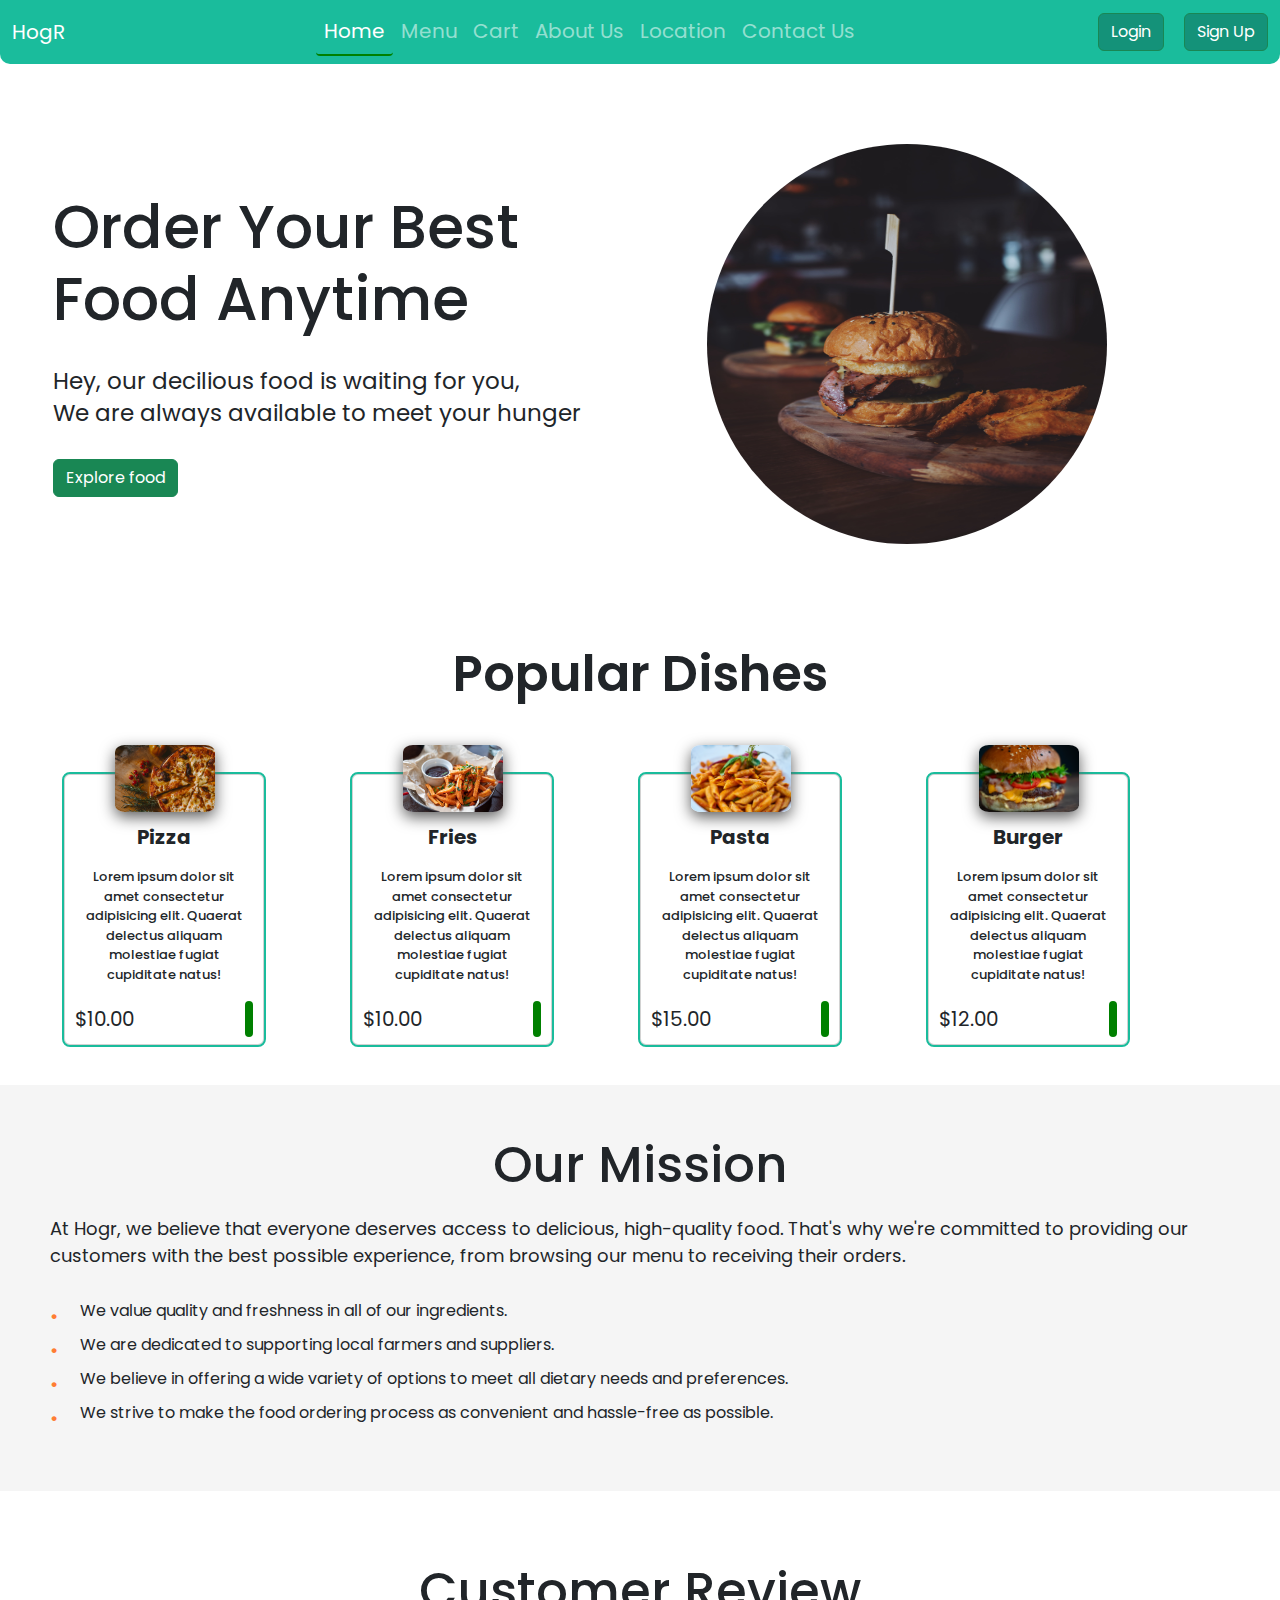
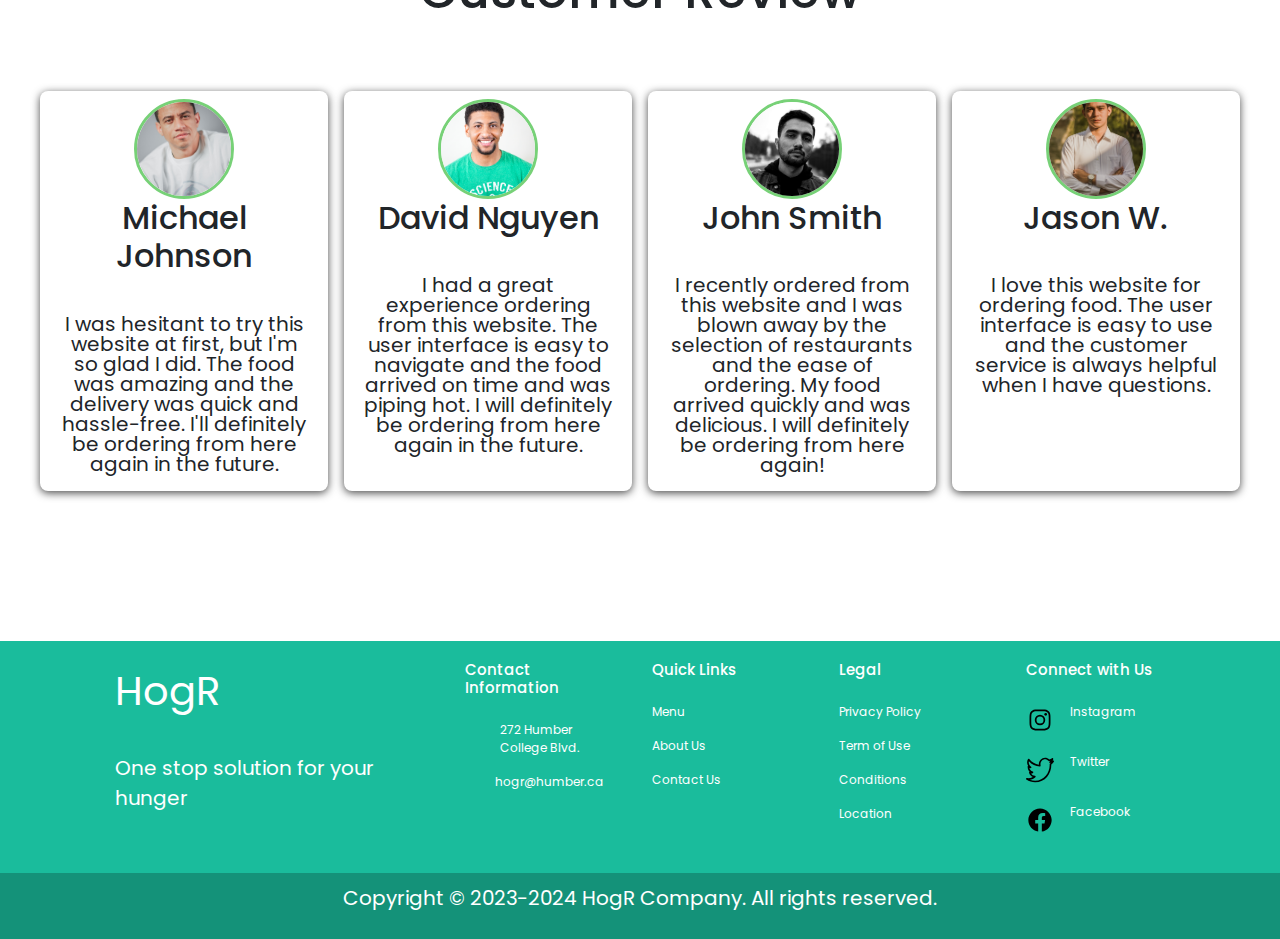
<file: index.html>
<!DOCTYPE html>
<html lang="en">
  <head>
    <meta charset="utf-8">
    <title>HogR</title>
    <meta name="viewport" content="width=device-width, initial-scale=1">
    <link href="https://cdn.jsdelivr.net/npm/bootstrap@5.2.3/dist/css/bootstrap.min.css" rel="stylesheet">
    <link rel="stylesheet" type="text/css" href="style/header.css">
    <link rel="stylesheet" type="text/css" href="style/index.css">
    <link rel="stylesheet" type="text/css" href="style/footer.css">
    <script src="https://ajax.googleapis.com/ajax/libs/jquery/3.4.1/jquery.min.js"></script>
    <script src="https://cdn.jsdelivr.net/npm/bootstrap@5.2.3/dist/js/bootstrap.bundle.min.js"></script>
    <link rel="stylesheet" href="https://cdnjs.cloudflare.com/ajax/libs/font-awesome/6.3.0/css/all.min.css" integrity="sha512-SzlrxWUlpfuzQ+pcUCosxcglQRNAq/DZjVsC0lE40xsADsfeQoEypE+enwcOiGjk/bSuGGKHEyjSoQ1zVisanQ==" crossorigin="anonymous" referrerpolicy="no-referrer" />

    <!-- <script src="script/index.js"></script> -->
  </head>

  <body>
    <div class="main-navbar">
      <nav class="navbar navbar-expand-sm navbar-dark bg-dark justify-content-center">
        <div class="container-fluid">
          <a class="navbar-brand" href="javascript:void(0)">HogR</a>
          <button class="navbar-toggler" type="button" data-bs-toggle="collapse" data-bs-target="#mynavbar">
            <span class="navbar-toggler-icon"></span>
          </button>
          <div class="collapse navbar-collapse justify-content-center" id="mynavbar">
            <!-- <ul class="navbar-nav me-auto "></ul> -->
            <div class="d-flex">
              <ul class="navbar-nav me-auto">
                <li class="nav-item">
                  <a class="nav-link active" href="javascript:void(0)">Home</a>
                </li>
                <li class="nav-item">
                  <a class="nav-link" href="./pages/menu.html">Menu</a>
                </li>
                <li class="nav-item">
                  <a class="nav-link" href="./pages/cart.html">Cart</a>
                </li>
                <li class="nav-item">
                  <a class="nav-link" href="./pages/aboutUs.html">About Us</a>
                </li>
                <li class="nav-item">
                  <a class="nav-link" href="./pages/Location/location.html">Location</a>
                </li>
                <li class="nav-item">
                  <a class="nav-link" href="./pages/contactUs.html">Contact Us</a>
                </li>
              </ul>
            </div>

            <!-- <div class="d-flex float-right">
              <button type="button" class="btn btn-success">Login</button>
              <button type="button" class="btn btn-success">Sign Up</button>
            </div> -->

          </div>
          <div class="d-flex flex-row authButtons">
            <button type="button" class="btn btn-success login"><a href="./pages/login.html" class="lsbtn">Login</a></button>
            <button type="button" class="btn btn-success"><a href="./pages/signup.html" class="lsbtn">Sign Up</a></button>
          </div>
        </div>
      </nav>
    </div>

    <section class="grid">
      <div class="mainContent">
        <div class="content-left">
          <div class="info">
            <h2>Order Your Best <br>Food Anytime</h2>
            <p>Hey, our decilious food is waiting for you, <br>
              We are always available to meet your hunger</p>
          </div>
          <button type="button" class="btn btn-success"><a href="./pages/menu.html">Explore food</a></button>
        </div>
        <div class="content-right">
          <img src="./images/burger3.jpg" alt="burger">
        </div>
      </div>
    </section>

    <section class="category">
      <div class="list-items">
        <h3> Popular Dishes</h3>
        <div class="card-list">
          <div class="card">
            <img src="./images/pizza1.jpg" alt="pizza">
            <div class="food-title">
              <h1>Pizza</h1>
            </div>
            <div class="desc-food">
              <p>Lorem ipsum dolor sit amet consectetur adipisicing elit. Quaerat delectus aliquam molestiae fugiat cupiditate natus!</p>
            </div>
            <div class="price">$10.00 <span><i class="fa fa-plus" aria-hidden="true"></i></span></div>
          </div>

          <div class="card">
            <img src="./images/fries.jpg" alt="pizza">
            <div class="food-title">
              <h1>Fries</h1>
            </div>
            <div class="desc-food">
              <p>Lorem ipsum dolor sit amet consectetur adipisicing elit. Quaerat delectus aliquam molestiae fugiat cupiditate natus!</p>
            </div>
            <div class="price">$10.00 <span><i class="fa fa-plus" aria-hidden="true"></i></span></div>
          </div>

          <div class="card">
            <img src="./images/pasta2.jpg" alt="pizza">
            <div class="food-title">
              <h1>Pasta</h1>
            </div>
            <div class="desc-food">
              <p>Lorem ipsum dolor sit amet consectetur adipisicing elit. Quaerat delectus aliquam molestiae fugiat cupiditate natus!</p>
            </div>
            <div class="price">$15.00 <span><i class="fa fa-plus" aria-hidden="true"></i></span></div>
          </div>

          <div class="card">
            <img src="./images/burger2.jpg" alt="pizza">
            <div class="food-title">
              <h1>Burger</h1>
            </div>
            <div class="desc-food">
              <p>Lorem ipsum dolor sit amet consectetur adipisicing elit. Quaerat delectus aliquam molestiae fugiat cupiditate natus!</p>
            </div>
            <div class="price">$12.00 <span><i class="fa fa-plus" aria-hidden="true"></i></span></div>
          </div>
          
        </div>
      </div>
    </section>

    <section class="mission">
      <h2>Our Mission</h2>
      <p>At Hogr, we believe that everyone deserves access to delicious, high-quality food. That's why we're committed to providing our customers with the best possible experience, from browsing our menu to receiving their orders.</p>
      <ul>
        <li>We value quality and freshness in all of our ingredients.</li>
        <li>We are dedicated to supporting local farmers and suppliers.</li>
        <li>We believe in offering a wide variety of options to meet all dietary needs and preferences.</li>
        <li>We strive to make the food ordering process as convenient and hassle-free as possible.</li>
      </ul>
    </section>

    <section class="review" id="review">
      <h3> Customer Review </h3>
      <div class="review-box">
        <div class="review-card">
          <div class="review-profile">
            <img src="./images/user1.jpg" alt="user1">
          </div>
          <div class="review-text">
            <h2 class="name">Michael Johnson</h2>
            <div class="review-icon">
              <i class="fa-solid fa-star"></i>
              <i class="fa-solid fa-star"></i>
              <i class="fa-solid fa-star"></i>
              <i class="fa-solid fa-star"></i>
              <i class="fa-solid fa-star-half-stroke"></i>
            </div>
            <div class="review-social">
              <i class="fa-brands fa-facebook-f"></i>
              <i class="fa-brands fa-instagram"></i>
              <i class="fa-brands fa-twitter"></i>
              <i class="fa-brands fa-linkedin-in"></i>
            </div>
            <p>
              I was hesitant to try this website at first, but I'm so glad I did. The food was amazing and the delivery was quick and hassle-free. I'll definitely be ordering from here again in the future.            </p>
          </div>
  
        </div>

        <div class="review-card">
          <div class="review-profile">
            <img src="./images/user2.jpg" alt="user1">
          </div>
          <div class="review-text">
            <h2 class="name">David Nguyen</h2>
            <div class="review-icon">
              <i class="fa-solid fa-star"></i>
              <i class="fa-solid fa-star"></i>
              <i class="fa-solid fa-star"></i>
              <i class="fa-solid fa-star"></i>
              <i class="fa-solid fa-star-half-stroke"></i>
            </div>
            <div class="review-social">
              <i class="fa-brands fa-facebook-f"></i>
              <i class="fa-brands fa-instagram"></i>
              <i class="fa-brands fa-twitter"></i>
              <i class="fa-brands fa-linkedin-in"></i>
            </div>
            <p>
              I had a great experience ordering from this website. The user interface is easy to navigate and the food arrived on time and was piping hot. I will definitely be ordering from here again in the future.            </p>
          </div>
          
        </div>

        <div class="review-card">
          <div class="review-profile">
            <img src="./images/user3.jpg" alt="user1">
          </div>
          <div class="review-text">
            <h2 class="name">John Smith</h2>
            <div class="review-icon">
              <i class="fa-solid fa-star"></i>
              <i class="fa-solid fa-star"></i>
              <i class="fa-solid fa-star"></i>
              <i class="fa-solid fa-star"></i>
              <i class="fa-solid fa-star-half-stroke"></i>
            </div>
            <div class="review-social">
              <i class="fa-brands fa-facebook-f"></i>
              <i class="fa-brands fa-instagram"></i>
              <i class="fa-brands fa-twitter"></i>
              <i class="fa-brands fa-linkedin-in"></i>
            </div>
            <p>
              I recently ordered from this website and I was blown away by the selection of restaurants and the ease of ordering. My food arrived quickly and was delicious. I will definitely be ordering from here again!            </p>
          </div>
  
        </div>

        <div class="review-card">
          <div class="review-profile">
            <img src="./images/user4.jpg" alt="user1">
          </div>
          <div class="review-text">
            <h2 class="name">Jason W.</h2>
            <div class="review-icon">
              <i class="fa-solid fa-star"></i>
              <i class="fa-solid fa-star"></i>
              <i class="fa-solid fa-star"></i>
              <i class="fa-solid fa-star"></i>
              <i class="fa-solid fa-star-half-stroke"></i>
            </div>
            <div class="review-social">
              <i class="fa-brands fa-facebook-f"></i>
              <i class="fa-brands fa-instagram"></i>
              <i class="fa-brands fa-twitter"></i>
              <i class="fa-brands fa-linkedin-in"></i>
            </div>
            <p>
              I love this website for ordering food. The user interface is easy to use and the customer service is always helpful when I have questions.            </p>
          </div>
  
        </div>

      </div>
    </section>

    <!-- Footer start -->
    <footer class="footer">
      <div class="top">
        <div class="content">
          <a href="" class="logo">HogR</a>
          <p>
            One stop solution for your hunger
          </p>
        </div>
  
        <div class="links">
          <div class="link">
            <h4>Contact Information</h4>
            <div>
              <i class="fa fa-location-pin"></i>
              <span>272 Humber College Blvd.</span>
            </div>
            <div>
              <i class="fa-sharp fa-regular fa-envelope"></i>
              <span>hogr@humber.ca</span>
            </div>
          </div>
  
          <div class="link">
            <h4>Quick Links</h4>
            <a href="./pages/menu.html"">Menu</a>
            <a href="./pages/aboutUs.html">About Us</a>
            <a href="./pages/contactUs.html">Contact Us</a>
          </div>
  
          <div class="link">
            <h4>Legal</h4>
            <a href="./pages/Location/privacy.html">Privacy Policy</a>
            <a href="./pages/Location/terms.html">Term of Use</a>
            <a href="./pages/Location/terms.html">Conditions</a>
            <a href="./pages/Location/location.html">Location</a>
          </div>
  
          <div class="link">
            <h4>Connect with Us</h4>
            <div>
              <img src="./images/instagram.svg" alt="" />
              <a href="https://www.instagram.com/"><span>Instagram</span></a>
            </div>
            <div>
              <img src="./images/twitter.svg" alt="" />
              <a href="https://twitter.com/?lang=en-ca"><span>Twitter</span></a>
            </div>
            <div>
              <img src="./images/facebook.svg" alt="" />
              <a href="https://www.facebook.com/"><span>Facebook</span></a>
            </div>
          </div>
        </div>
      </div>
      <div class="bottom">
      <p>Copyright © 2023-2024 HogR Company. All rights reserved.</p>
      </div>
    </footer>
    <!-- Footer ends -->
    
    <!-- JS LOAD -->
    
   
  </body>
</html>
</file>
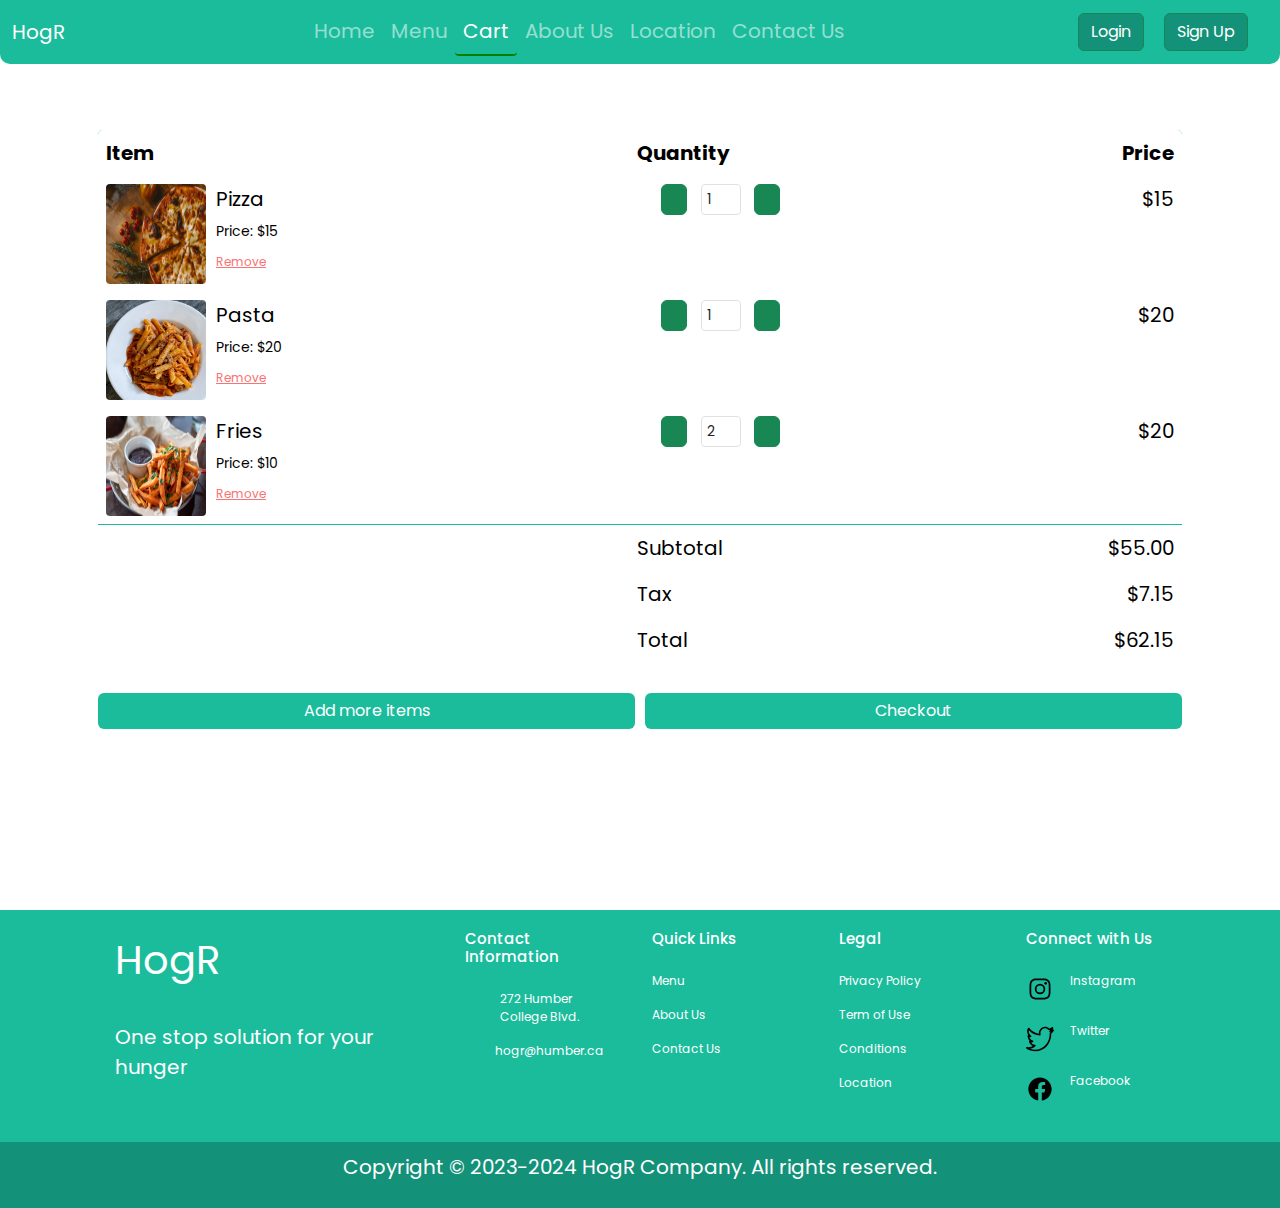
<file: pages/cart.html>
<!DOCTYPE html>
<html lang="en">
  <head>
    <meta charset="utf-8">
    <title>HogR</title>
    <meta name="viewport" content="width=device-width, initial-scale=1">
    <link href="https://cdn.jsdelivr.net/npm/bootstrap@5.2.3/dist/css/bootstrap.min.css" rel="stylesheet">
    <link rel="stylesheet" type="text/css" href="../style/header.css">
    <link rel="stylesheet" type="text/css" href="../style/cart.css">
    <link rel="stylesheet" type="text/css" href="../style/footer.css">
    <script src="https://ajax.googleapis.com/ajax/libs/jquery/3.4.1/jquery.min.js"></script>
    <script src="https://cdn.jsdelivr.net/npm/bootstrap@5.2.3/dist/js/bootstrap.bundle.min.js"></script>
    <link rel="stylesheet" href="https://cdnjs.cloudflare.com/ajax/libs/font-awesome/6.3.0/css/all.min.css" integrity="sha512-SzlrxWUlpfuzQ+pcUCosxcglQRNAq/DZjVsC0lE40xsADsfeQoEypE+enwcOiGjk/bSuGGKHEyjSoQ1zVisanQ==" crossorigin="anonymous" referrerpolicy="no-referrer" />
    <script src="../script/cart.js"></script>
    
  </head>

  <body>
    <!-- Navbar stats -->
    <div class="main-navbar">
      <nav class="navbar navbar-expand-sm navbar-dark bg-dark">
        <div class="container-fluid">
          <a class="navbar-brand" href="javascript:void(0)">HogR</a>
          <button class="navbar-toggler" type="button" data-bs-toggle="collapse" data-bs-target="#mynavbar">
            <span class="navbar-toggler-icon"></span>
          </button>
          <div class="collapse navbar-collapse justify-content-center" id="mynavbar">
            <!-- <ul class="navbar-nav me-auto "></ul> -->
            <div class="d-flex">
              <ul class="navbar-nav me-auto">
                <li class="nav-item">
                  <a class="nav-link" href="../index.html">Home</a>
                </li>
                <li class="nav-item">
                  <a class="nav-link" href="../pages/menu.html">Menu</a>
                </li>
                <li class="nav-item">
                  <a class="nav-link active" href="#">Cart</a>
                </li>
                <li class="nav-item">
                  <a class="nav-link" href="../pages/aboutUs.html">About Us</a>
                </li>
                <li class="nav-item">
                  <a class="nav-link" href="./Location/location.html">Location</a>
                </li>
                <li class="nav-item">
                  <a class="nav-link" href="../pages/contactUs.html">Contact Us</a>
                </li>
              </ul>
            </div>
          </div>
          <div class="d-flex flex-row authButtons">
            <button type="button" class="btn btn-success login"><a href="../pages/login.html" class="lsbtn">Login</a></button>
            <button type="button" class="btn btn-success login"><a href="../pages/signup.html" class="lsbtn">Sign Up</a></button>
          </div>
        </div>
      </nav>
    </div>
    <!-- Navbar ends -->
    <div class="container">
      <div class="card">

        <!-- Cart data -->
        <div class="card-body" id="cardBody">
          <!-- static data -->
          <table class="table table-responsive table-borderless">
            <thead>
              <tr>
                <th>Item</th>
                <th>Quantity</th>
                <th>Price</th>
              </tr>
            </thead>
            <tbody id="cart-items">
                <!-- <tr>
                  <td>
                    <div class="cart-info">
                      <img src="../images/pizza1.jpg" alt="pizza" class="cartImage" />
                      <div>
                        <p class="cart-item-name">Pizza</p>
                        <small>Price: $15.00</small>
                        <br>
                        <a>Remove</a>
                      </div>
                    </div>
                  </td>
                  <td class="quantity">
                    <button class="btn btn-success">
                      <i class="fa fa-minus" aria-hidden="true" id="decreaseQuantity1"></i>
                    </button>
                    <input
                      type="number"
                      value="1"
                      class="form-control form-control-sm quantity"
                      id="quantityNumber1"
                    />
                    <button class="btn btn-success">
                      <i class="fa fa-plus" aria-hidden="true" id="increaseQuantity1"></i>
                    </button>
                  </td>
                  <td>$15.00</td>
                </tr>
                
                <tr>
                  <td>
                    <div class="cart-info">
                      <img src="../images/pasta1.jpg" alt="pizza" class="cartImage" />
                      <div>
                        <p class="cart-item-name">Pasta</p>
                        <small>Price: $20.00</small>
                        <br>
                        <a>Remove</a>
                      </div>
                    </div>
                  </td>
                  <td class="quantity">
                    <button class="btn btn-success" id="decreaseQuantity2">
                      <i class="fa fa-minus" aria-hidden="true" ></i>
                    </button>
                    <input
                      type="number"
                      value="1"
                      class="form-control form-control-sm quantity"
                      id="quantityNumber2"
                    />
                    <button class="btn btn-success" id="increaseQuantity2">
                      <i class="fa fa-plus" aria-hidden="true" ></i>
                    </button>
                  </td>
                  <td>$20.00</td>
                </tr>
                <tr>
                  <td class="border-top-green"></td>
                  <td class="border-top-green">Subtotal</td>
                  <td class="border-top-green" id="subtotal">$35.00</td>
                </tr>
                <tr>
                  <td></td>
                  <td>Tax</td>
                  <td id="tax">$5.00</td>
                </tr>
                <tr>
                  <td></td>
                  <td>Total</td>
                  <td id="total">$40.00</td>
                </tr> -->
            </tbody>
          </table>

          <!-- payment buttons -->
          <div class="d-flex flex-row">
              <button class="btn btn-secondary wd-100"><a class="addMoreItemButton" href="../pages/menu.html">Add more items</a></button>
              <button class="btn btn-secondary wd-100 ml-10" data-bs-toggle="modal" data-bs-target="#myModal">Checkout</button>
          </div>
        </div>

        <div class="modal" id="myModal">
          <div class="modal-dialog">
            <div class="modal-content">
        
              <!-- Modal Header -->
              <div class="modal-header">
                <h4 class="modal-title">Payment Confirmation</h4>
                <button type="button" class="btn-close" data-bs-dismiss="modal"></button>
              </div>
        
              <!-- Modal body -->
              <div class="modal-body">
                Please confirm the total amount: <span id="totalAmount">$</span>
              </div>
        
              <!-- Modal footer -->
              <div class="modal-footer">
                <button type="button" class="btn btn-success" id="paymentButton">OK</button>
                <button type="button" class="btn btn-danger" data-bs-dismiss="modal">close</button>
              </div>
        
            </div>
          </div>
        </div>
      </div>
    </div>

    <!-- Footer start -->
    <footer class="footer">
      <div class="top">
        <div class="content">
          <a href="" class="logo">HogR</a>
          <p>
            One stop solution for your hunger
          </p>
        </div>
  
        <div class="links">
          <div class="link">
            <h4>Contact Information</h4>
            <div>
              <i class="fa fa-location-pin"></i>
              <span>272 Humber College Blvd.</span>
            </div>
            <div>
              <i class="fa-sharp fa-regular fa-envelope"></i>
              <span>hogr@humber.ca</span>
            </div>
          </div>
  
          <div class="link">
            <h4>Quick Links</h4>
            <a href="./menu.html">Menu</a>
            <a href="./aboutUs.html">About Us</a>
            <a href="./contactUs.html">Contact Us</a>
          </div>
  
          <div class="link">
            <h4>Legal</h4>
            <a href="./Location/privacy.html">Privacy Policy</a>
            <a href="./Location/terms.html">Term of Use</a>
            <a href="./Location/terms.html">Conditions</a>
            <a href="./Location/location.html">Location</a>
          </div>
  
          <div class="link">
            <h4>Connect with Us</h4>
            <div>
              <img src="../images/instagram.svg" alt="" />
              <a href="https://www.instagram.com/"><span>Instagram</span></a>
            </div>
            <div>
              <img src="../images/twitter.svg" alt="" />
              <a href="https://twitter.com/?lang=en-ca"><span>Twitter</span></a>
            </div>
            <div>
              <img src="../images/facebook.svg" alt="" />
              <a href="https://www.facebook.com/"><span>Facebook</span></a>
            </div>
          </div>
        </div>
      </div>
      <div class="bottom">
        <p>Copyright © 2023-2024 HogR Company. All rights reserved.</p>
      </div>
    </footer>
    <!-- Footer ends -->
    <!-- JS LOAD -->
    <!-- <script src="../script/cart.js"></script> -->
   
  </body>
</html>
</file>
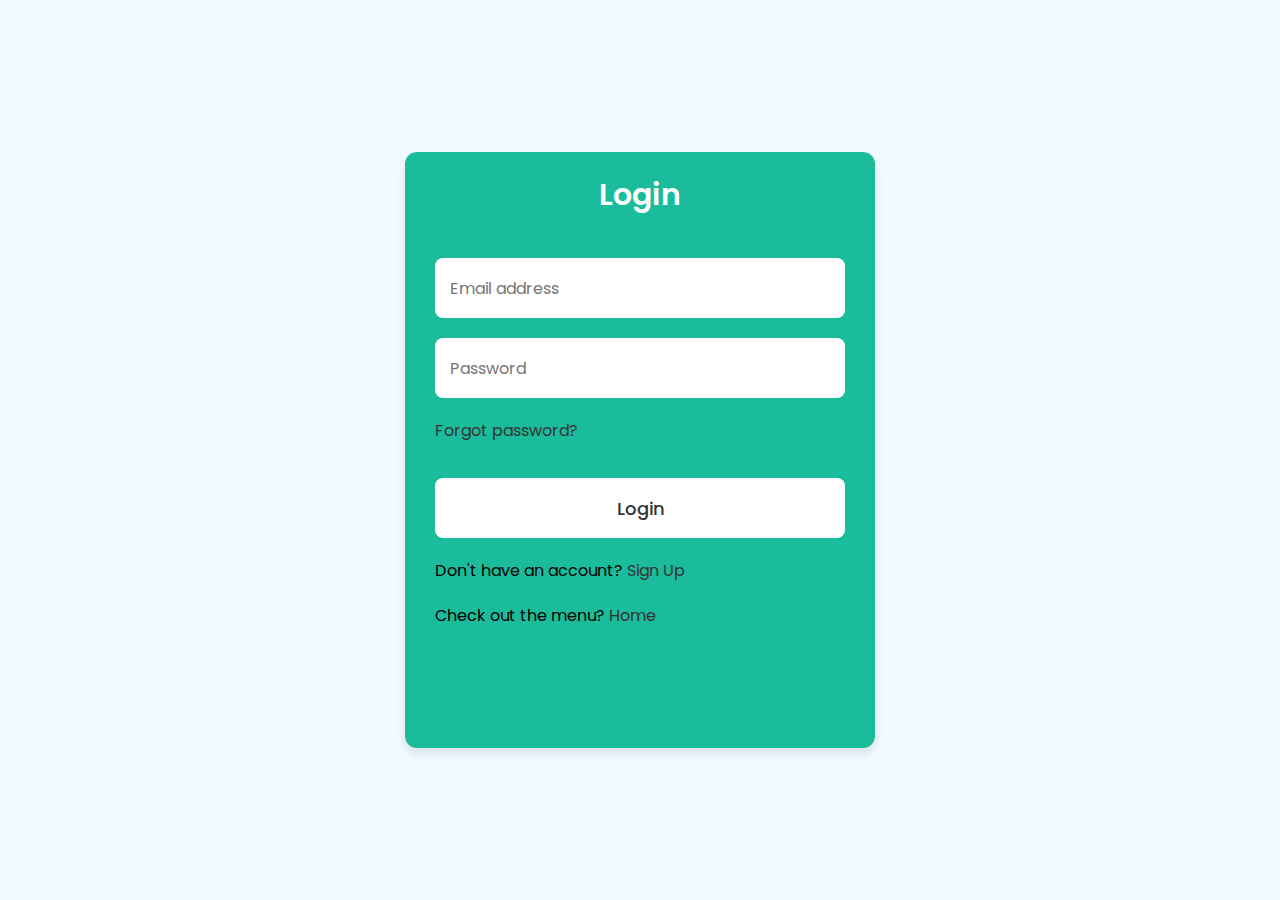
<file: pages/login.html>
<html lang="en">
  <head>
    <meta charset="UTF-8" />
    <meta http-equiv="X-UA-Compatible" content="IE=edge" />
    <meta name="viewport" content="width=device-width, initial-scale=1.0" />
    <link rel="stylesheet" href="../style/login.css" />
    <title>Login</title>
  </head>
  <body>
    <section class="wrapper">
      <div class="form signup">
        <header>Login</header>
        <form id="form" action="#">
          <input id="email" type="text" placeholder="Email address" required />
          <input
            id="password"
            type="password"
            placeholder="Password"
            required
          />
          <a href="#">Forgot password?</a>
          <input type="submit" value="Login" />
          <p>
            Don't have an account?
            <a href="../pages/signup.html">Sign Up</a>
          </p>
          <p>
            Check out the menu?
            <a href="../index.html">Home</a>
          </p>
        </form>
      </div>

      <script>
        const wrapper = document.querySelector(".wrapper"),
          loginHeader = document.querySelector(".login header");

        // loginHeader.addEventListener("click", () => {
        //   wrapper.classList.add("active");
        // });

        const form = document.getElementById("form");
        const email = document.getElementById("email");
        const password = document.getElementById("password");

        console.log(form)
        form.addEventListener("submit", (e) => {
          e.preventDefault();

          if (validateInputs) {
            window.location.assign("../index.html");
          } else {
            window.location.assign("./login.html");
          }
        });

        const setError = (element, message) => {
          const inputControl = element.parentElement;
          const errorDisplay = inputControl.querySelector(".error");

          errorDisplay.innerText = message;
          inputControl.classList.add("error");
          inputControl.classList.remove("success");
        };

        const setSuccess = (element) => {
          const inputControl = element.parentElement;
          const errorDisplay = inputControl.querySelector(".error");

          errorDisplay.innerText = "";
          inputControl.classList.add("success");
          inputControl.classList.remove("error");
        };

        const isValidEmail = (email) => {
          const re =
            /^(([^<>()[\]\\.,;:\s@"]+(\.[^<>()[\]\\.,;:\s@"]+)*)|(".+"))@((\[[0-9]{1,3}\.[0-9]{1,3}\.[0-9]{1,3}\.[0-9]{1,3}\])|(([a-zA-Z\-0-9]+\.)+[a-zA-Z]{2,}))$/;
          return re.test(String(email).toLowerCase());
        };

        const validateInputs = () => {
          const emailValue = email.value.trim();
          const passwordValue = password.value.trim();

          if (emailValue === "") {
            setError(email, "Email is required");
          } else if (!isValidEmail(emailValue)) {
            setError(email, "Provide a valid email address");
          } else {
            setSuccess(email);
          }

          if (passwordValue === "") {
            setError(password, "Password is required");
          } else if (passwordValue.length < 8) {
            setError(password, "Password must be at least 8 character.");
          } else {
            setSuccess(password);
          }
        };
      </script>
    </section>
  </body>
</html>
</file>
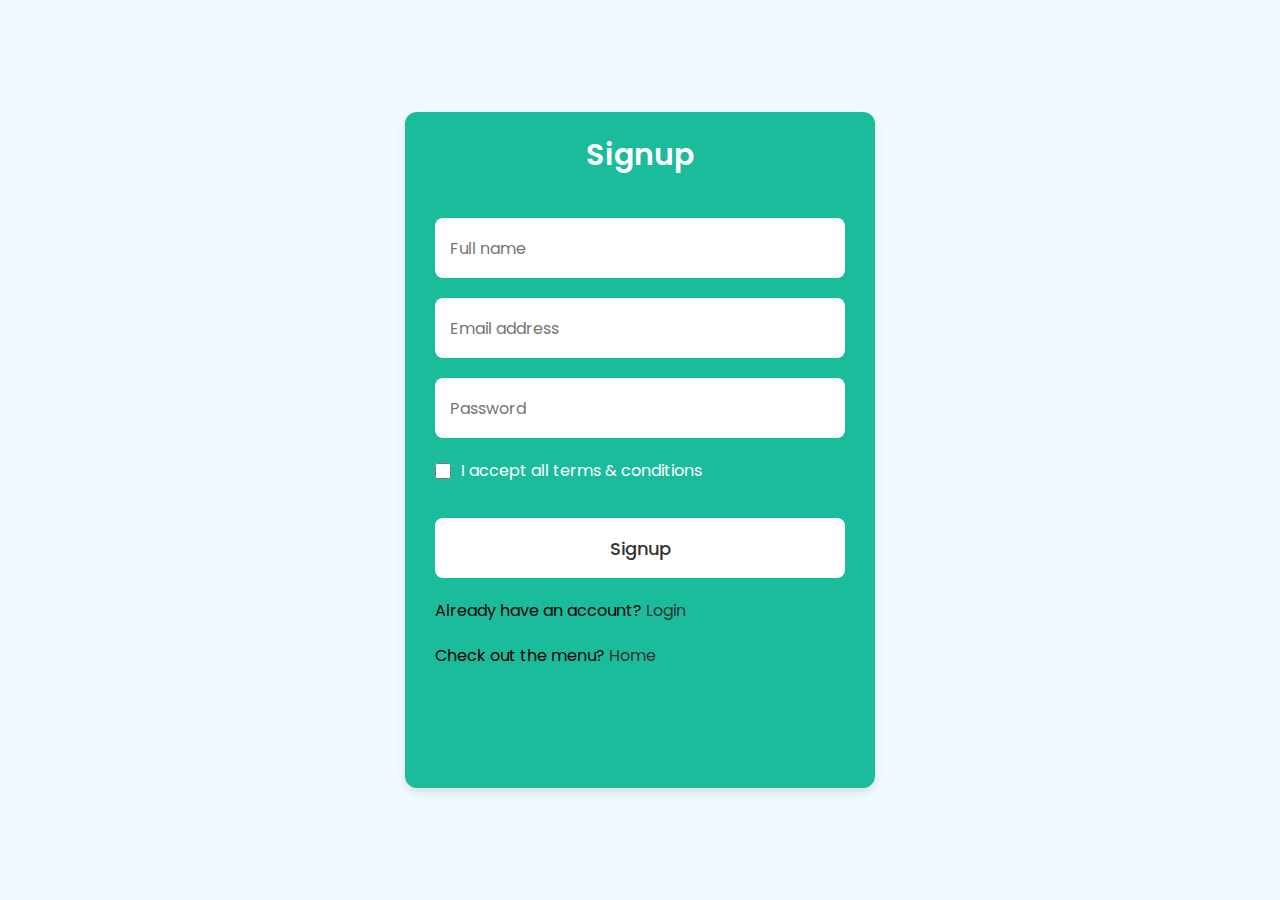
<file: pages/signup.html>
<html lang="en">
  <head>
    <meta charset="UTF-8" />
    <meta http-equiv="X-UA-Compatible" content="IE=edge" />
    <meta name="viewport" content="width=device-width, initial-scale=1.0" />
    <link rel="stylesheet" href="../style/signup.css" />
    <title>Sign Up</title>
  </head>
  <body>
    <section class="wrapper">
      <div class="form signup">
        <header>Signup</header>
        <form id="form" action="#">
          <input id="fullname" type="text" placeholder="Full name" required />
          <input id="email" type="text" placeholder="Email address" required />
          <input id="password" type="password" placeholder="Password" required />
          <div class="checkbox">
            <input type="checkbox" id="signupCheck" />
            <label for="signupCheck">I accept all terms & conditions</label>
          </div>
          <input type="submit" value="Signup" />
          <p>
            Already have an account?
            <a href="../pages/login.html">Login</a>
          </p>
          <p>
            Check out the menu?
            <a href="../index.html">Home</a>
          </p>
        </form>
      </div>

      <script>
        const wrapper = document.querySelector(".wrapper"),
          signupHeader = document.querySelector(".signup header");

        signupHeader.addEventListener("click", () => {
          wrapper.classList.remove("active");
        });

        const form = document.getElementById("form");
        const fullname = document.getElementById("fullname");
        const email = document.getElementById("email");
        const password = document.getElementById("password");

        form.addEventListener("submit", (e) => {
          e.preventDefault();

          if(validateInputs){
            window.location.assign("/web-proramming-project/index.html");
          }
          else{
            window.location.assign("/web-proramming-project/pages/signup.html");
          }
        });

        const setError = (element, message) => {
          const inputControl = element.parentElement;
          const errorDisplay = inputControl.querySelector(".error");

          errorDisplay.innerText = message;
          inputControl.classList.add("error");
          inputControl.classList.remove("success");
        };

        const setSuccess = (element) => {
          const inputControl = element.parentElement;
          const errorDisplay = inputControl.querySelector(".error");

          errorDisplay.innerText = "";
          inputControl.classList.add("success");
          inputControl.classList.remove("error");
        };

        const isValidEmail = (email) => {
          const re =
            /^(([^<>()[\]\\.,;:\s@"]+(\.[^<>()[\]\\.,;:\s@"]+)*)|(".+"))@((\[[0-9]{1,3}\.[0-9]{1,3}\.[0-9]{1,3}\.[0-9]{1,3}\])|(([a-zA-Z\-0-9]+\.)+[a-zA-Z]{2,}))$/;
          return re.test(String(email).toLowerCase());
        };

        const validateInputs = () => {
          const fullnameValue = fullname.value.trim();
          const emailValue = email.value.trim();
          const passwordValue = password.value.trim();

          if (fullnameValue === "") {
            setError(username, "Full name is required");
          } else {
            setSuccess(username);
          }

          if (emailValue === "") {
            setError(email, "Email is required");
          } else if (!isValidEmail(emailValue)) {
            setError(email, "Provide a valid email address");
          } else {
            setSuccess(email);
          }

          if (passwordValue === "") {
            setError(password, "Password is required");
          } else if (passwordValue.length < 8) {
            setError(password, "Password must be at least 8 character.");
          } else {
            setSuccess(password);
          }
        };
      </script>
    </section>
  </body>
</html>
</file>
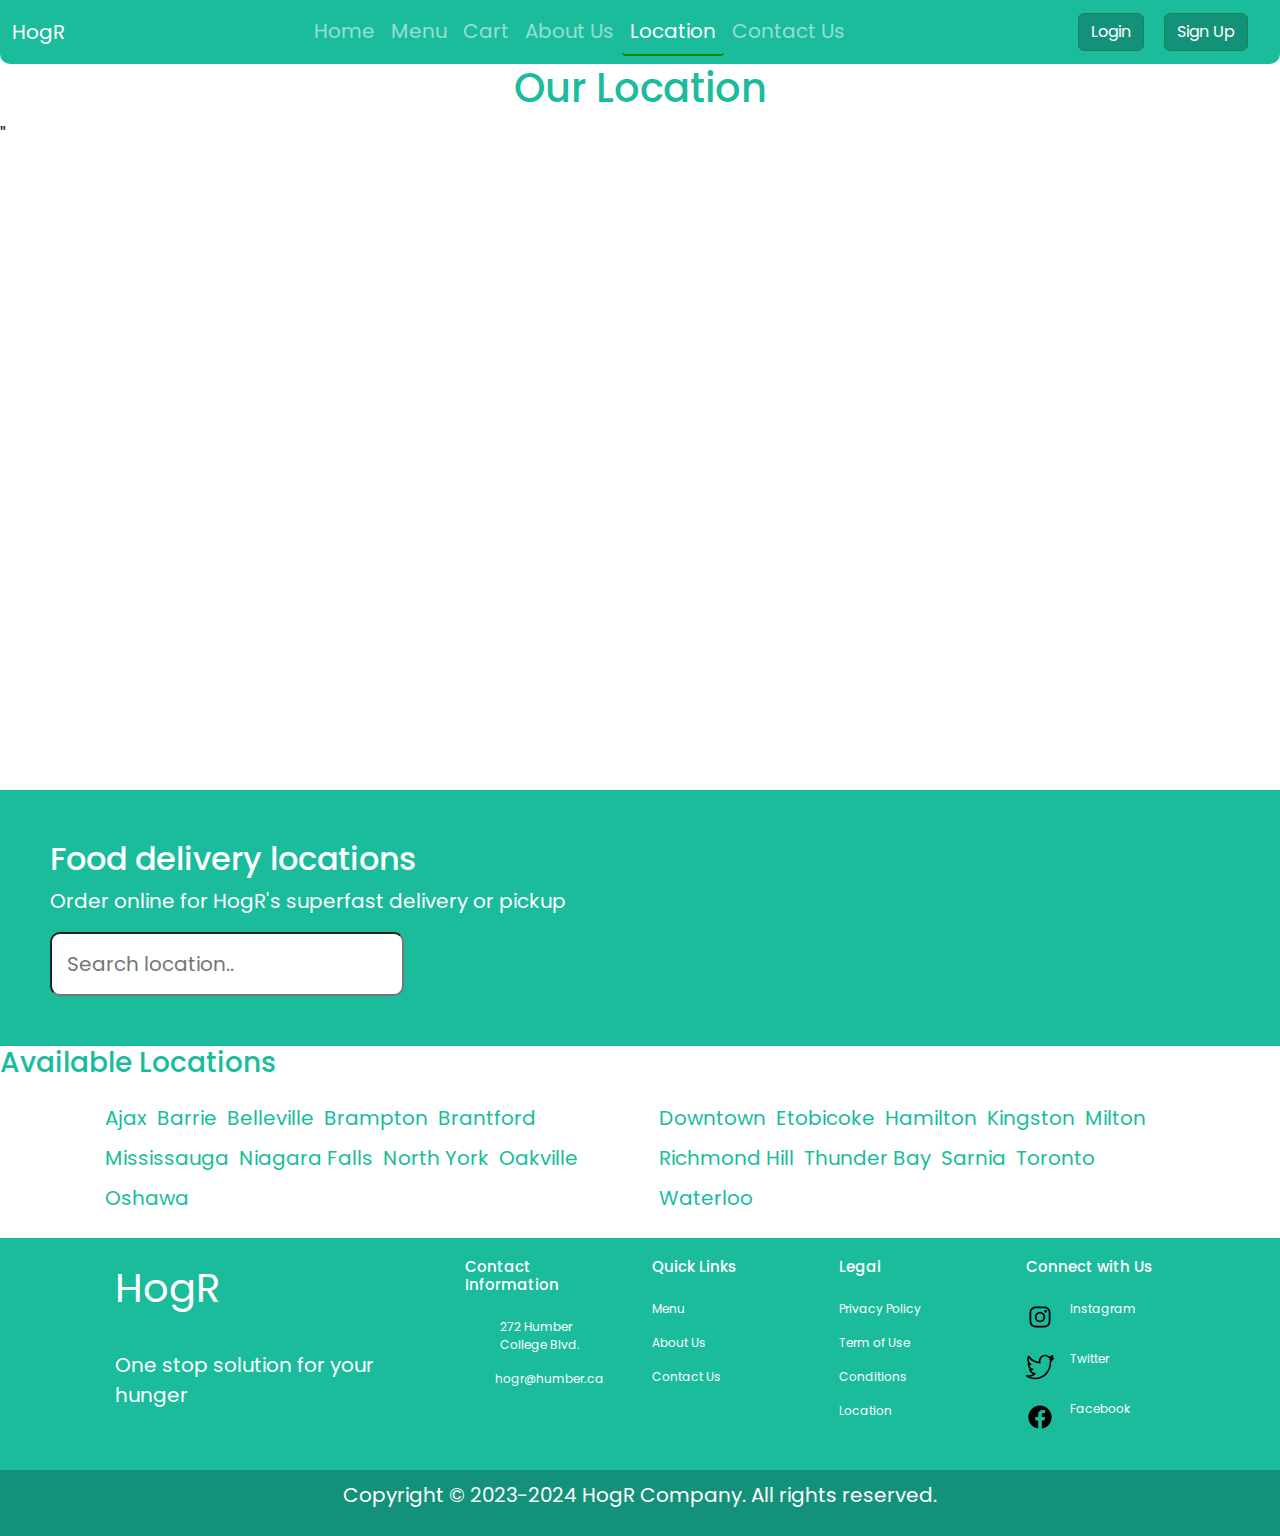
<file: pages/Location/location.html>
<!DOCTYPE html>
<html lang="en">
  <head>
    <meta charset="utf-8">
    <title>HogR</title>
    <meta name="viewport" content="width=device-width, initial-scale=1">
    <link href="https://cdn.jsdelivr.net/npm/bootstrap@5.2.3/dist/css/bootstrap.min.css" rel="stylesheet">
    <link rel="stylesheet" type="text/css" href="../../style/header.css">
    <link rel="stylesheet" type="text/css" href="../../style/footer.css">
    <link rel="stylesheet" type="text/css" href="../../style/menu.css">
    <link rel="stylesheet" type="text/css" href="location.css">
    
    <script src="https://ajax.googleapis.com/ajax/libs/jquery/3.4.1/jquery.min.js"></script>
    <script src="https://cdn.jsdelivr.net/npm/bootstrap@5.2.3/dist/js/bootstrap.bundle.min.js"></script>
    <link rel="stylesheet" href="https://cdnjs.cloudflare.com/ajax/libs/font-awesome/6.3.0/css/all.min.css" integrity="sha512-SzlrxWUlpfuzQ+pcUCosxcglQRNAq/DZjVsC0lE40xsADsfeQoEypE+enwcOiGjk/bSuGGKHEyjSoQ1zVisanQ==" crossorigin="anonymous" referrerpolicy="no-referrer" />

  </head>

  <body>
    <div class="main-navbar">
      <nav class="navbar navbar-expand-sm navbar-dark bg-dark">
        <div class="container-fluid">
          <a class="navbar-brand" href="javascript:void(0)">HogR</a>
          <button class="navbar-toggler" type="button" data-bs-toggle="collapse" data-bs-target="#mynavbar">
            <span class="navbar-toggler-icon"></span>
          </button>
          <div class="collapse navbar-collapse justify-content-center" id="mynavbar">
            <!-- <ul class="navbar-nav me-auto "></ul> -->
            <div class="d-flex">
              <ul class="navbar-nav me-auto">
                <li class="nav-item">
                  <a class="nav-link" href="../../index.html">Home</a>
                </li>
                <li class="nav-item">
                  <a class="nav-link" href="../menu.html">Menu</a>
                </li>
                <li class="nav-item">
                  <a class="nav-link" href="../cart.html">Cart</a>
                </li>
                <li class="nav-item">
                  <a class="nav-link" href="../aboutUs.html">About Us</a>
                </li>
                <li class="nav-item">
                    <a class="nav-link active" href="./location.html">Location</a>
                  </li>
                <li class="nav-item">
                  <a class="nav-link" href="../contactUs.html">Contact Us</a>
                </li>
                
              </ul>
            </div>
          </div>
          <div class="d-flex flex-row authButtons">
            <button type="button" class="btn btn-success login"><a href="../login.html" class="lsbtn">Login</a></button>
            <button type="button" class="btn btn-success login"><a href="../signup.html" class="lsbtn">Sign Up</a></button>
          </div>
        </div>
      </nav>
    </div>
    <!-- Location-->
<div>
    <h1 class="locatio">Our Location</h1>   
    <div class="location">
    <iframe src="https://www.google.com/maps/embed?pb=!1m18!1m12!1m3!1d2883.120331424663!2d-79.60876858502128!3d43.72882705555602!2m3!1f0!2f0!3f0!3m2!1i1024!2i768!4f13.1!3m3!1m2!1s0x882b3a5391c12321%3A0x747f0c3b5cdecaa0!2sHumber%20College!5e0!3m2!1sen!2sca!4v1680108796604!5m2!1sen!2sca" width="600" height="450" style="border:0;" allowfullscreen="" loading="lazy" referrerpolicy="no-referrer-when-downgrade"></iframe>"
    </div>
    <div class="loc">
    <h2>Food delivery locations</h2>
    <p>Order online for HogR's superfast delivery or pickup</p>
    <input id="searchbar" onkeyup="search_loc()" type="text"
        name="search" placeholder="Search location..">
    </div>
    

    <h3 id="avail">Available Locations</h3>
    <ol class='list'>
        <div class="grid">
        <li class="loca">Ajax</li>
        <li class="loca">Barrie</li>
        <li class="loca">Belleville</li>
        <li class="loca">Brampton</li>
        <li class="loca">Brantford</li>
        </div>
        <div class="grid">
        <li class="loca">Downtown</li>
        <li class="loca">Etobicoke</li>
        <li class="loca">Hamilton</li>
        <li class="loca">Kingston</li>
        <li class="loca">Milton</li>
        </div>   
        <div class="grid">  
        <li class="loca">Mississauga</li>
        <li class="loca">Niagara Falls</li>
        <li class="loca">North York</li>
        <li class="loca">Oakville</li>
        <li class="loca">Oshawa</li>
        </div>
        <div class="grid">
        <li class="loca">Richmond Hill</li>
        <li class="loca">Thunder Bay</li>
        <li class="loca">Sarnia</li>
        <li class="loca">Toronto</li>
        <li class="loca">Waterloo</li>
        </div>
    </ol>    
</div>
    
    <!--Location Ends-->
    <footer class="footer">
        <div class="top">
          <div class="content">
            <a href="" class="logo">HogR</a>
            <p>
              One stop solution for your hunger
            </p>
          </div>
    
          <div class="links">
            <div class="link">
              <h4>Contact Information</h4>
              <div>
                <i class="fa fa-location-pin"></i>
                <span>272 Humber College Blvd.</span>
              </div>
              <div>
                <i class="fa-sharp fa-regular fa-envelope"></i>
                <span>hogr@humber.ca</span>
              </div>
            </div>
    
            <div class="link">
              <h4>Quick Links</h4>
              <a href="../Location/">Menu</a>
              <a href="../aboutUs.html">About Us</a>
              <a href="../contactUs.html">Contact Us</a>
            </div>
    
            <div class="link">
              <h4>Legal</h4>
              <a href="privacy.html">Privacy Policy</a>
              <a href="terms.html">Term of Use</a>
              <a href="terms.html">Conditions</a>
              <a href="location.html">Location</a>
            </div>
    
            <div class="link">
              <h4>Connect with Us</h4>
              <div>
                <img src="../../images/instagram.svg" alt="" />
                <a href="https://www.instagram.com/"><span>Instagram</span></a>
              </div>
              <div>
                <img src="../../images/twitter.svg" alt="" />
                <a href="https://twitter.com/?lang=en-ca"><span>Twitter</span></a>
              </div>
              <div>
                <img src="../../images/facebook.svg" alt="" />
                <a href="https://www.facebook.com/"><span>Facebook</span></a>
              </div>
            </div>
          </div>
        </div>
        <div class="bottom">
          <p>Copyright © 2023-2024 HogR Company. All rights reserved.</p>
        </div>
      </footer>
      <!-- Footer ends -->
      <!-- JS LOAD -->
      <script>
        function search_loc() {
    let input = document.getElementById('searchbar').value
    input=input.toLowerCase();
    let x = document.getElementsByClassName('loca');
      
    for (i = 0; i < x.length; i++) { 
        if (!x[i].innerHTML.toLowerCase().includes(input)) {
            x[i].style.display="none";
        }
        else {
            x[i].style.display="list-item";                 
        }
    }
}
    </script>
      
     
    </body>
</html>
</file>
<file: style/header.css>
@import url('https://fonts.googleapis.com/css2?family=Lexend:wght@400;500;700&display=swap');

body {
  font-family: 'Poppins', sans-serif;
  /* color: black; */
  position: relative;
  margin: 0;
  padding: 0;
  min-height: 100%;
  width: 100%;
  /* font-family: "Times New Roman", Times, serif; */
  font-size: 20px;
}

.navbar {
  border-radius: 0px;
  background-color: #1abc9c !important;
  border-color: none !important;
  border-bottom-left-radius: 10px;
  border-bottom-right-radius: 10px;
}

.navbar-inverse {
  background-color: #4a2e2e !important;
  border-color: none !important;
  border-bottom-left-radius: 10px;
  border-bottom-right-radius: 10px;
}

/* .active {
  background: #cf9f9fb8;
  border-radius: 4px;
} */

.navbar-nav .nav-link.active, .navbar-nav .show>.nav-link {
  color: #fff !important;
  border-bottom: 2px solid green;
  border-radius: 4px;
}

.main-navbar {
  position: sticky;
  top: 0;
  z-index: 1000;
}

html {
  height: 100%;
}

.login {
  margin-right: 20px;
}

.authButtons > button {
  background-color: #149279;
}
</file>
<file: style/index.css>
.grid {
  margin: 0px 53px;
}

.mainContent {
  display: grid;
  grid-template-columns: 50% auto;
  gap: 30px;
  margin-top: 80px;
  align-items: center;
  justify-content: space-between;
  width: 100%;
}

.mainContent .content-left {
  display: block;
  width: 100%;
  /* margin-left: 90px; */
}

.mainContent .content-left .info{
  max-width: 100%;
  display: flex;
  flex-direction: column;
}

.mainContent .content-left .info h2{
  font-size: 60px;
  margin-bottom: 30px;
}

.mainContent .content-left button a{
  text-decoration: none;
  color: white;
}

.mainContent .content-left .info p{
  font-size: 23px;
  line-height: 2pc;
  margin-bottom: 30px;
}

.mainContent .content-right {
  display: block;
  width: 100%;
  margin-right: 120px;
}

.mainContent .content-right img{
  width: 400px;
  height: 400px;
  position: relative;
  animation: rotate 10s linear infinite;
  border-radius: 50%;
}

/* @keyframes rotate {
  0% {
    transform: rotate(0deg);
  }
  100%{
    transform: rotate(360deg);
  }
} */

.category {
  width: 100%;
  display: flex;
  justify-content: center;
}

.category .list-items {
  width: 90%;
  position: relative;
  margin-top: 100px;
  margin-bottom: 40px;
}

.category .list-items h3 {
  text-align: center;
  font-size: 50px;
  font-weight: 600;
  margin-bottom: 70px;
}

.category .list-items .card-list {
  display: grid;
  grid-template-columns: repeat(4, 1fr);
}

.category .list-items .card {
  width: 200px;
  height: auto;
  display: block;
  padding: 10px;
  position: relative;
  outline: 2px solid #1abc9c;
}

.category .list-items .card img{
  width: 100px;
  height: auto;
  object-fit: cover;
  object-position: center;
  background-repeat: no-repeat;
  box-shadow: 0px 5px 15px rgb(92, 92, 92);
  border-radius: 10%;
  position: absolute;
  /* bottom: 140px; */
  left: 50px;
  top: -30px;
}

.category .list-items .card .food-title{
  padding: 40px 0 10px;
}

.category .list-items .card .food-title h1{
  text-align: center;
  font-weight: bold;
  font-size: 20px;
}

.category .list-items .card .desc-food p {
  font-size: 13px;
  text-align: center;
  font-weight: 500;
  margin-bottom: 20px;
}

.category .list-items .card .price {
  display: flex;
  align-items: center;
  justify-content: space-between;
}

.category .list-items .card .price i{
  border-radius: 5px;
  background: green;
  color: white;
  padding: 4px;
}

/* Review section */
.review {
  width: 100%;
  /* height: 100vh; */
  padding: 70px 0;
}

.review h3{
  font-size: 50px;
  display: flex;
  align-items: center;
  justify-content: center;
}

/* .review h3 span {
  margin-left: 15px;
  color: green;
  font-family: mv boli;
} */

.review .review-box {
  width: 95%;
  margin: 70px auto;
  display: flex;
}
.review .review-box .review-card {
  width: 350px;
  height: 400px;
  border-radius: 8px;
  padding: 8px 20px;
  margin: 0 8px;
  box-shadow: 0 2px 8px rgb(73, 73, 73);
}

.review .review-box .review-card .review-profile {
  display: flex;
  align-items: center;
  justify-content: center;
  position: relative;
  transition: 0.3s;
}

.review .review-box .review-card:hover .review-profile {
  transform: translateY(-50px);
}

.review .review-box .review-card .review-profile img {
  width: 100px;
  height: 100px;
  border-radius: 50px;
  object-fit: cover;
  object-position: center;
  border: 3px solid rgb(119, 209, 119);
}

.review .review-box .review-card .review-text {
  text-align: center;
}

.review .review-box .review-card .review-text .name{
  transition: 0.3s;
}

.review .review-box .review-card:hover .review-text .name{
  transform: translateY(-40px);
}

.review .review-box .review-card .review-text .review-icon {
  color: #1abc9c;
  transition: 0.3s;
}

.review .review-box .review-card:hover .review-text .review-icon {
  transform: translateY(-30px);
}

.review .review-box .review-card .review-text .review-social i{
  margin: 5px 1px;
  font-size: 15px;
  opacity: 0;
  cursor: pointer;
  transform: 0.3s;
}

.review .review-box .review-card:hover .review-text .review-social i{
  opacity: 1;
  transform: translateY(-8px);
}

.review .review-box .review-card .review-text p{
  text-align: center;
  line-height: 20px;
  transition: 0.3s;
}

.review .review-box .review-card:hover .review-text p{
  margin-top: 5px;
}

.lsbtn{
  text-decoration: none;
  color: white;
}

.lsbtn:hover{
  color: white;
}

.mission {
  background-color: #f5f5f5;
  padding: 50px;
}

.mission h2 {
  font-size: 50px;
  font-weight: light;
  margin-bottom: 20px;
  text-align: center;
}

.mission p {
  font-size: 18px;
  line-height: 1.5;
  margin-bottom: 30px;
}

.mission ul {
  list-style: none;
  margin-left: 0;
  padding-left: 0;
}

.mission li {
  font-size: 16px;
  line-height: 1.5;
  margin-bottom: 10px;
  position: relative;
  padding-left: 30px;
}

.mission li:before {
  content: "\2022";
  font-size: 20px;
  position: absolute;
  left: 0;
  top: 2px;
  color: #ff7d33;
}
</file>
<file: style/footer.css>
@import url("https://fonts.googleapis.com/css2?family=Poppins:wght@100;200;300;400;500;600;700;800&display=swap");

footer {
  width: 100%;
  height: 40px;
  position: absolute;
  bottom: 0;
  left: 0;
  color: white;
  font-family: 'Poppins', sans-serif;
}

.footer .top {
    background-color: #1abc9c;
    padding: 20px 9%;
    display: grid;
    grid-template-columns: 1fr 2fr;
    margin-top:50px;
    
  }
  
  .footer .top .links {
    display: grid;
    grid-template-columns: repeat(4, 1fr);
    gap: 3rem;
  }
  
  .footer .bottom {
    display: flex;
    align-items: center;
    justify-content: center;
    padding: 10px;
    background-color:#149279;
  }
  
  .footer .top .content p {
    /* color: black; */
    margin-top: 2rem;
    width: 90%;
  }
  .logo{
    color: white;
    font-size:40px;
    text-decoration: none;
  }
  
  .footer .top .link h4 {
    font-size: 15px;
    margin-bottom: 1.5rem;
  }
  
  .footer .top .link a {
    display: inline-block;
    color: white;
    margin-bottom: 1rem;
    font-size:12px;
  }
  
  .footer .top .link span {
    /* color: black; */
    font-size:12px;
  }
  
  .footer .top .link a {
    display: block;
    text-decoration: none;
  }
  
  .footer .top .link div {
    margin-bottom: 1rem;
    display: flex;
    align-items: center;
  }
  
  .footer .top .link div img {
    margin-right: 1rem;
    width:20%;
  }
 
  .footer .top .link div i {
    margin-right: 1rem;
    width:20%;
  }

@media (max-width: 996px) {
    .footer .top {
      padding: 20px 9%;
      grid-template-columns: 1fr;
    }
  
    .footer .top .content {
      display: none;
    }
  }
  
  @media (max-width: 768px) {
    .footer .top .links {
      grid-template-columns: 1fr;
      gap: 3rem 0;
    }
  
    .footer .top .link {
      display: flex;
      flex-direction: column;
    }
  
    .footer .bottom {
      padding: 10px;
    }
  }
</file>
<file: style/cart.css>
@import url("https://fonts.googleapis.com/css2?family=Poppins:wght@100;200;300;400;500;600;700;800&display=swap");

body{
  font-family: 'Poppins', sans-serif;
}

.card {
  margin-top: 20px;
}

.card, .card-header, .card-body, .card-footer {
  border: none;
}

.cartImage {
  height: 100px;
  width: 100px;
  border-radius: 4px;
  margin-right: 10px;
}

.cartItemDetails {
  margin-left: 30px;
}

.quantity {
  margin-left: 10px;
  width: 20%;
  padding: 0px 5px;
}

.plusIcon {
  margin-left: 10px;
}

.minusIcon, .plusIcon {
  margin-top: 5px;
  border: 1px solid;
  padding: 4px;
  border-radius: 30%;
  width: 10%;
}

.card-body > * {
  margin-top: 30px;
  /* padding-bottom: 10px;
  border-bottom: 1px solid; */
}

.addMoreItemButton, .addMoreItemButton:hover {
  text-decoration: none;
  color: white;
}

.wd-100{
  width: 100% !important;
}


.display-flex {
  display: flex !important;
}

.display-none {
  display: none !important;
}

.removeIcon {
  height: 0%;
}

.card-header {
  background-color: white;
}

.ml-10 {
  margin-left: 10px;
}

.cart-info {
  display: flex;
  flex-wrap: wrap;
}

thead {
 background-color: #1abc9c;
 color: white;
}

th:nth-child(1) {
  border-radius: 5px 0px 0px 0px;
}

th:nth-last-child(1) {
  border-radius: 0px 5px 0px 0px;
}

td > input {
  width: 40px !important;
  height: 30px !important;
  padding: 5px !important;
}

td a {
  font-size: 12px;
  color: rgb(248, 115, 115) !important;
}

.cart-item-name {
  margin-bottom: 0px;
}

td small {
  font-size: 14px;
}

.border-top-green {
  border-top: 1px solid #1abc9c;
}

td:last-child, th:last-child {
  text-align: right;
}

.btn-secondary {
  background-color: #1abc9c !important;
  border: none;
}

.removeLink:hover {
  cursor: pointer;
}

.quantity {
  display: flex;
  justify-content: space-evenly;
  width: 50%;
  
}

.quantity > input {
  margin:0
}

.quantity > i {
  background-color: #1abc9c;
  color: white;
  border-radius: 4px;
  /* padding: 5px; */
}

input[type=number]::-webkit-inner-spin-button, 
input[type=number]::-webkit-outer-spin-button { 
  -webkit-appearance: none; 
  margin: 0; 
}

.login > a, .login > a:hover{
  text-decoration: none;
  color: white;
}
</file>
<file: style/login.css>
/* Import Google font - Poppins */
@import url("https://fonts.googleapis.com/css2?family=Poppins:wght@200;300;400;500;600;700&display=swap");
* {
  margin: 0;
  padding: 0;
  box-sizing: border-box;
  font-family: "Poppins",
    sans-serif;
}
body {
  min-height: 100vh;
  display: flex;
  align-items: center;
  justify-content: center;
  background: #f0faff;
}
.wrapper {
  position: relative;
  max-width: 470px;
  width: 100%;
  border-radius: 12px;
  padding: 20px
    30px
    120px;
  background: #1abc9c;
  box-shadow: 0
    5px
    10px
    rgba(
      0,
      0,
      0,
      0.1
    );
  overflow: hidden;
}
.form.login {
  position: absolute;
  left: 50%;
  bottom: -86%;
  transform: translateX(
    -50%
  );
  width: calc(
    100% +
      220px
  );
  padding: 20px
    140px;
  border-radius: 50%;
  height: 100%;
  background: #fff;
  transition: all
    0.6s
    ease;
}
.wrapper.active
  .form.login {
  bottom: -15%;
  border-radius: 35%;
  box-shadow: 0 -5px
    10px rgba(0, 0, 0, 0.1);
}
.form
  header {
  font-size: 30px;
  text-align: center;
  color: #fff;
  font-weight: 600;
  cursor: pointer;
}
.form.login
  header {
  color: #333;
  opacity: 0.6;
}
.wrapper.active
  .form.login
  header {
  opacity: 1;
}
.wrapper.active
  .signup
  header {
  opacity: 0.6;
}
.wrapper
  form {
  display: flex;
  flex-direction: column;
  gap: 20px;
  margin-top: 40px;
}
form
  input {
  height: 60px;
  outline: none;
  border: none;
  padding: 0
    15px;
  font-size: 16px;
  font-weight: 400;
  color: #333;
  border-radius: 8px;
  background: #fff;
}
.form.login
  input {
  border: 1px
    solid
    #aaa;
}
.form.login
  input:focus {
  box-shadow: 0
    1px 0
    #ddd;
}
form
  .checkbox {
  display: flex;
  align-items: center;
  gap: 10px;
}
.checkbox
  input[type="checkbox"] {
  height: 16px;
  width: 16px;
  accent-color: #fff;
  cursor: pointer;
}
form
  .checkbox
  label {
  cursor: pointer;
  color: #fff;
}
form a {
  color: #333;
  text-decoration: none;
}
form
  a:hover {
  text-decoration: underline;
}
form
  input[type="submit"] {
  margin-top: 15px;
  padding: none;
  font-size: 18px;
  font-weight: 500;
  cursor: pointer;
}
.form.login
  input[type="submit"] {
  background: #1abc9c;
  color: #fff;
  border: none;
}
</file>
<file: style/signup.css>
/* Import Google font - Poppins */
@import url("https://fonts.googleapis.com/css2?family=Poppins:wght@200;300;400;500;600;700&display=swap");
* {
  margin: 0;
  padding: 0;
  box-sizing: border-box;
  font-family: "Poppins",
    sans-serif;
}
body {
  min-height: 100vh;
  display: flex;
  align-items: center;
  justify-content: center;
  background: #f0faff;
}
.wrapper {
  position: relative;
  max-width: 470px;
  width: 100%;
  border-radius: 12px;
  padding: 20px
    30px
    120px;
  background: #1abc9c;
  box-shadow: 0
    5px
    10px
    rgba(
      0,
      0,
      0,
      0.1
    );
  overflow: hidden;
}
.form.login {
  position: absolute;
  left: 50%;
  bottom: -86%;
  transform: translateX(
    -50%
  );
  width: calc(
    100% +
      220px
  );
  padding: 20px
    140px;
  border-radius: 50%;
  height: 100%;
  background: #fff;
  transition: all
    0.6s
    ease;
}
.wrapper.active
  .form.login {
  bottom: -15%;
  border-radius: 35%;
  box-shadow: 0 -5px
    10px rgba(0, 0, 0, 0.1);
}
.form
  header {
  font-size: 30px;
  text-align: center;
  color: #fff;
  font-weight: 600;
  cursor: pointer;
}
.form.login
  header {
  color: #333;
  opacity: 0.6;
}
.wrapper.active
  .form.login
  header {
  opacity: 1;
}
.wrapper.active
  .signup
  header {
  opacity: 0.6;
}
.wrapper
  form {
  display: flex;
  flex-direction: column;
  gap: 20px;
  margin-top: 40px;
}
form
  input {
  height: 60px;
  outline: none;
  border: none;
  padding: 0
    15px;
  font-size: 16px;
  font-weight: 400;
  color: #333;
  border-radius: 8px;
  background: #fff;
}
.form.login
  input {
  border: 1px
    solid
    #aaa;
}
.form.login
  input:focus {
  box-shadow: 0
    1px 0
    #ddd;
}
form
  .checkbox {
  display: flex;
  align-items: center;
  gap: 10px;
}
.checkbox
  input[type="checkbox"] {
  height: 16px;
  width: 16px;
  accent-color: #fff;
  cursor: pointer;
}
form
  .checkbox
  label {
  cursor: pointer;
  color: #fff;
}
form a {
  color: #333;
  text-decoration: none;
}
form
  a:hover {
  text-decoration: underline;
}
form
  input[type="submit"] {
  margin-top: 15px;
  padding: none;
  font-size: 18px;
  font-weight: 500;
  cursor: pointer;
}
.form.login
  input[type="submit"] {
  background: #1abc9c;
  color: #fff;
  border: none;
}
</file>
<file: style/menu.css>
@import url('https://fonts.googleapis.com/css2?family=Lexend:wght@400;500;700&display=swap');
*{
    margin: 0;
    padding: 0;
    box-sizing: border-box;
}

body{
  font-family: 'Poppins', sans-serif;
}

.menu-area{
    font-family: 'Lexend', sans-serif;
    font-size: 16px;
    line-height: 24px;
}
.container{
    width: 1200px;
    margin: 0 auto;
}

.menus-area {
  background-size: cover;
  background-position: center;
  position: relative;
  z-index: 2;
  padding: 100px 0;
  color: #fff;
}
.menus-area:before {
  position: absolute;
  content: "";
  width: 100%;
  height: 100%;
  background-color: #fff;
  z-index: -1;
  opacity: .95;
  left: 0;
  top: 0;
}
.section-title {
  text-align: center;
  margin-bottom: 60px;
  color: #1abc9c !important;
}
.section-title h4 {
  font-size: 40px;
  text-transform: uppercase;
  line-height: 60px;
 
}
.menus {
  display: flex;
  justify-content: space-between;
  flex-wrap: wrap;
}
.menu-items {
  flex-basis: 32%;
}
.menu-item {
  flex-basis: 100%;
}
.double{
  display: flex;
  justify-content: space-between;
}
.double-menu{
  width:48%;
}
.title {
  background-color: #1abc9c !important;
  text-align: center;
  padding: 10px 0;
  font-size: 24px;
  text-transform: capitalize;
  margin-bottom: 30px;
}
.single-menu {
  background-color: #333;
  border: 1px solid #ddd;
  padding: 25px;
  text-align: center;
  position: relative;
  transition: .3s;
  margin-bottom: 30px;
}
.single-menu span {
  position: absolute;
  right: 0;
  bottom: 0;
  background-color: #1abc9c !important;
  padding: 8px 20px;
  font-size: 20px;
  font-weight: 700;
  border-radius: 15px 0 0 0;
}
.single-menu img {
  max-width: 80px;
  border: 1px solid #ddd;
  padding: 3px;
  transition: .3s;
}
.single-menu h4 {
  border-bottom: 1px dashed #ddd;
  margin: 10px 0;
  padding-bottom: 10px;
  text-transform: capitalize;
  font-size: 24px;
}
.single-menu a {
  display: inline-block;
  color: #1abc9c !important;
  text-transform: uppercase;
  margin-top: 25px;
}
.single-menu:hover img {
  border-radius: 50%;
}
.single-menu:hover {
  border-color: #1abc9c !important;
  border-radius: 7px;
}

@media only screen and (max-width: 767px) {
  .container{
    width: 350px;
  }
  .section-title h4 {
    font-size: 34px;
    line-height: 50px;
  }
  .menu-items {
    flex-basis: 100%;
    margin-bottom: 30px;
  }
}


.category {
 
  display: grid;
  
  grid-template-columns: repeat(auto-fit, minmax(8rem, 1fr));
  gap: 1.5rem;
  padding-bottom: 5rem;
  padding: 2rem 9%;
  font-size: 62.5%;

  text-decoration: none;
  text-transform: capitalize;
  
}

.category .box {
  padding: 2rem;
  text-align: center;
  border-radius: 1.75rem;
  background: #f7f6f9;
  transition: all 0.3s ease-out;
  text-decoration: none;
}

.category .box:hover {
  transform: translateY(-4px);
  background: #d8d5e2;
}

.category .box img {
  height: 5rem;
 
}

.category .box h3 {
  font-size: 1rem;
  color: #130f40;
  
  
}

.heading{
  color: #1abc9c !important;
  text-align: center;
  font-size: 1.5rem;
 
  
}

.banner .row-banner {
  background: url(../images/Menu/row-banner.png) no-repeat;
  height: 25rem;
  background-size: cover;
  background-position: center;
  position: relative;
  border-radius: 3rem;
  margin-bottom: 2rem;
}

.banner .row-banner .content {
  position: absolute;
  top: 50%;
  left: 7%;
  -webkit-transform: translateY(-50%);
  transform: translateY(-50%);
}

.banner .row-banner .content span {
  font-family: 'Satisfy', cursive;
  font-size: 4rem;
  color:#1abc9c ;
}

.banner .row-banner .content h3 {
  font-size: 6rem;
  color: #1abc9c ;
  text-transform: uppercase;
}

.banner .row-banner .content p {
  font-size: 2rem;
  padding-bottom: 1rem;
  color: #1abc9c ;
}

.banner .row-banner .btn {
  color:  #1abc9c;
  border-radius: 1.2rem;
  background: linear-gradient(135deg, #025746 , #1abc9c );
}

.banner .row-banner .btn:hover {
  background: linear-gradient(135deg, #1abc9c , #025746);
}

.banner .grid-banner {
  display: -ms-grid;
  display: grid;
  -ms-grid-columns: (minmax(20rem, 1fr))[auto-fit];
  grid-template-columns: repeat(auto-fit, minmax(20rem, 1fr));
  gap: 1.5rem;
}

.banner .grid-banner .grid {
  position: relative;
  border-radius: 3rem;
  overflow: hidden;
  height: 25rem;
}

.banner .grid-banner .grid:hover img {
  -webkit-transform: scale(1.2);
  transform: scale(1.2);
}

.banner .grid-banner .grid img {
  height: 100%;
  width: 100%;
  -o-object-fit: cover;
  object-fit: cover;
}

.banner .grid-banner .grid .content {
  position: absolute;
  top: 2rem;
  padding: 0 3rem;
}

.banner .grid-banner .grid .content.center {
  text-align: center;
  width: 100%;
}

.banner .grid-banner .grid .content.center span {
  color:  #1abc9c;
}

.banner .grid-banner .grid .content.center h3 {
  color:  #1abc9c;
}

.banner .grid-banner .grid .content span {
  font-size: 2.5rem;
  color:  #1abc9c;
}

.banner .grid-banner .grid .content h3 {
  font-size: 3rem;
  color: #1abc9c;
  padding-top: .5rem;
}

.banner .grid-banner .grid .btn {
  border-radius: 1.3rem;
  background: linear-gradient(135deg, #025746,  #1abc9c);
}

.banner .grid-banner .grid .btn:hover {
  background: linear-gradient(135deg,  #1abc9c, #025746);
}



.wrap {
  display: inline-block;
    margin-top: 40px;
    margin-left: 290px;
}

.decor {
  
  background-size: 50px 25%;;
  display: block;
}

a {
  text-decoration: none;
  color: #fff;
  display: block;
}

ul {
  list-style: none;
  position: relative;
  text-align: left;
}

li {
  float: left;
}
ul:after {
  clear: both;
}

ul:before,
ul:after {
    content: " ";
    display: table;
}

.drop {
  position: relative;
  background: #1abc9c;
 
  text-align: center;
  letter-spacing: 1px;
  -webkit-box-shadow: 2px 2px 3px #888;
  -moz-box-shadow: 2px 2px 3px #888;
  box-shadow: 2px 2px 3px #888;
  border-bottom-right-radius: 8px;
  border-bottom-left-radius: 8px;
}

/* prime */
ul.primary li a {
  display: block;
  padding: 20px 30px;
  border-right: 1px solid #3D3D3D;
}

ul.primary li:last-child a {
  border-right: none;
}

ul.primary li a:hover {
  
  color: #000;
}

/* subs */
ul.sub {
  position: absolute;
  z-index: 200;
  box-shadow: 2px 2px 0 #BEBEBE;
  width: 35%;
  display:none;
}

ul.sub li {
  float: none;
  margin: 0;
}

ul.sub li a {
  border-bottom: 1px dotted #ccc;
  border-right: none;
  color: #000;
  padding: 15px 30px;
}

ul.sub li:last-child a {
  border-bottom: none;
}

ul.sub li a:hover {
  color: #000;
  background: #eeeeee;
}

/* sub display*/
ul.primary li:hover ul {
  display: block;
  background: #fff;
}

/* keeps the tab background white */
ul.primary li:hover a {
  background: #fff;
  color: #666;
  text-shadow: none;
}

ul.primary li:hover > a{
  color: #000;
} 
h5{
  color:  #1abc9c;
}

@media only screen and (max-width: 600px) {
  .decor {
    padding: 3px;
  }
  
  .wrap {
    width: 100%;
    margin-top: 0px;
  }
  
   li {
    float: none;
  }
  
  ul.primary li:hover a {
    background: none;
    color: #8B8B8B;
    text-shadow: 1px 1px #000;
  }

  ul.primary li:hover ul {
    display: block;
    background: #272727;
    color: #fff;
  }
  
  ul.sub {
    display: block;  
    position: static;
    box-shadow: none;
    width: 100%;
  }
  
  ul.sub li a {
    background: #272727;
  	border: none;
    color: #8B8B8B;
  }
  
  ul.sub li a:hover {
    color: #ccc;
    background: none;
  }
}

.login > a, .login > a:hover{
  text-decoration: none;
  color: white;
}
</file>
<file: pages/Location/location.css>
.location{
    
        padding-bottom: 50%;
        position: relative;
 
}
.location iframe {
        height: 100%;
        width: 100%;
        left: 0;
        top: 0;
        position: absolute;
   
}
.loc{
    background-color: #1abc9c;
    padding:50px; 
    color:white;
}
#searchbar{
    /* margin-left: 15%; */
    padding:15px;
    border-radius: 10px;
  }

  input[type=text] {
     width: 30%;
     -webkit-transition: width 0.15s ease-in-out;
     transition: width 0.15s ease-in-out;
  }

 
  input[type=text]:focus {
    width: 70%;
  }

 .list{
   font-size:  1.5em;
   margin-left: 90px;
   list-style: none;
   margin-right:80px;
  }
  .list{
    display: grid;
    grid-template-columns: auto auto;
    padding: 10px;
    color:#1abc9c;
  }
  
  .loca{
    padding: 5px;
    font-size: 20px;
    text-align: left;
    color:#1abc9c;
  }

 .locatio{
    text-align:center;
    color:#1abc9c;
 }
 #avail{
    color:#1abc9c;
 }



 .login > a, .login > a:hover{
  text-decoration: none;
  color: white;
}
</file>
